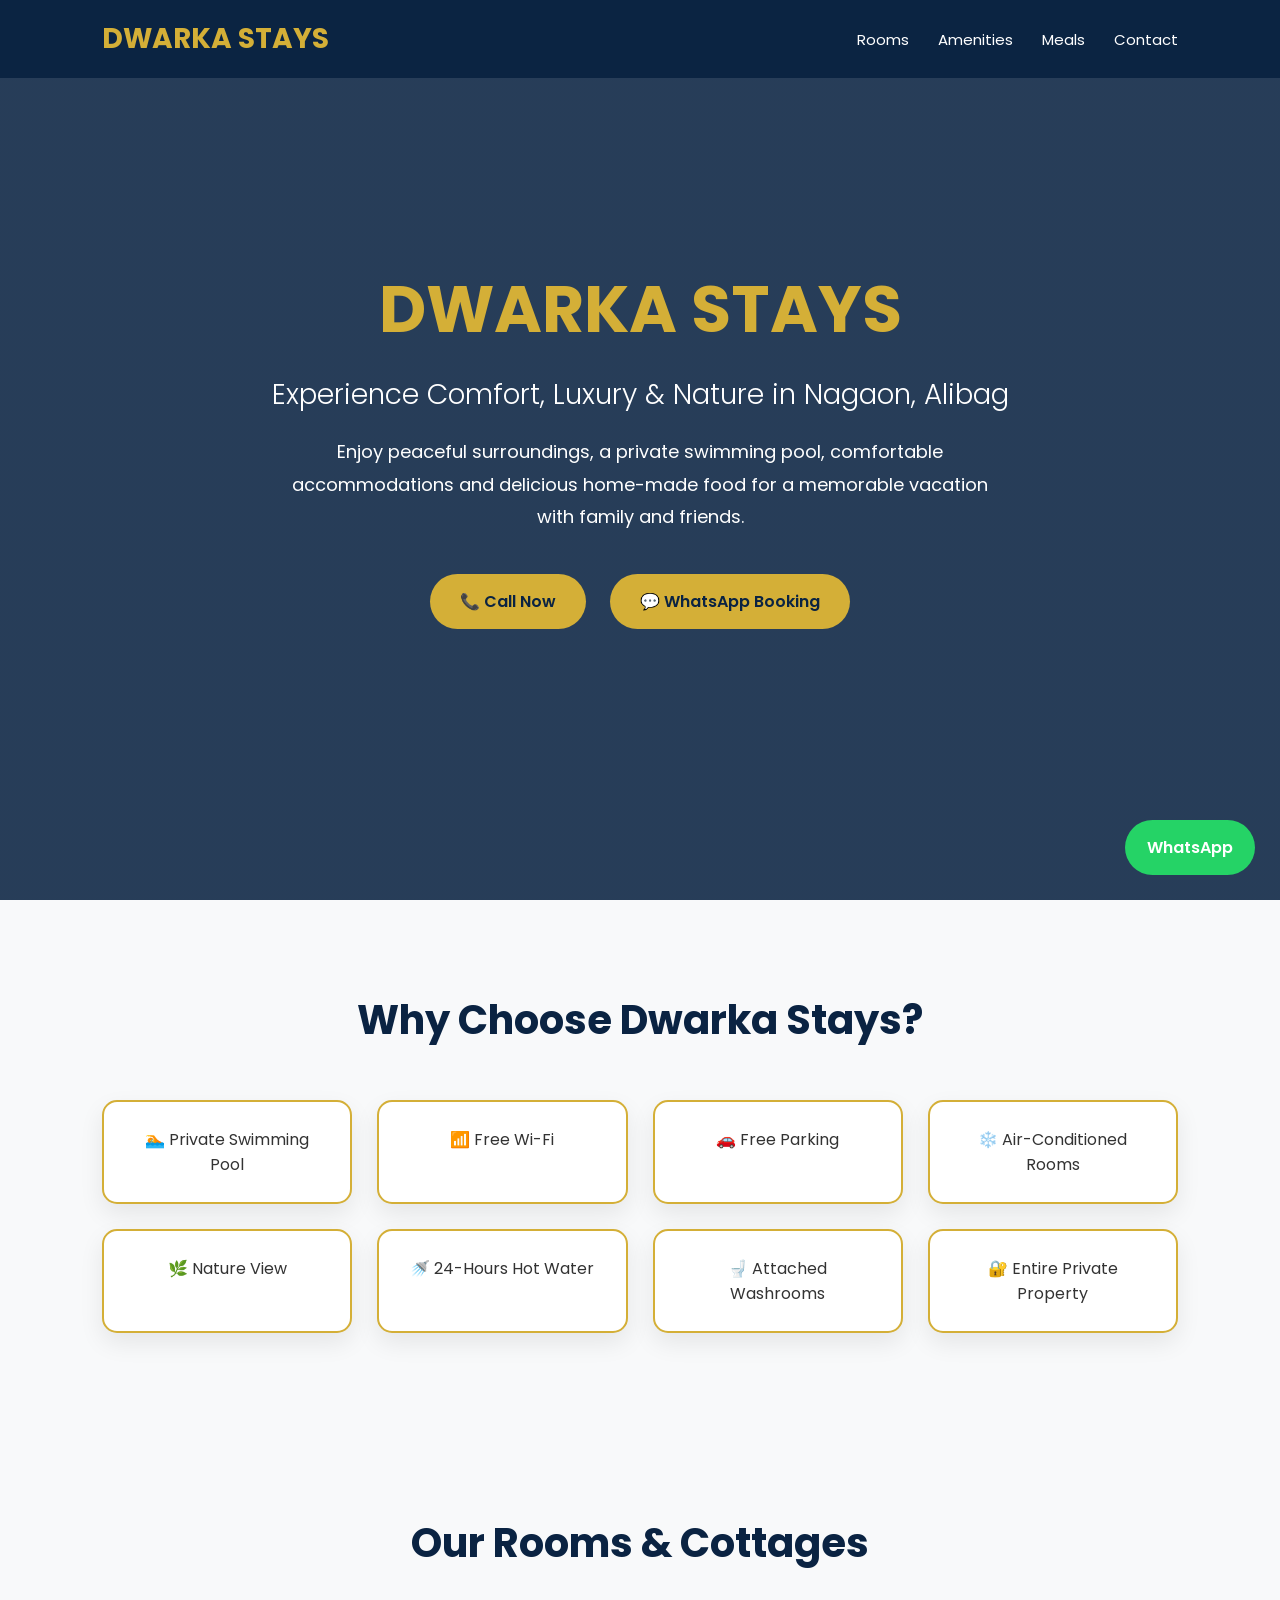
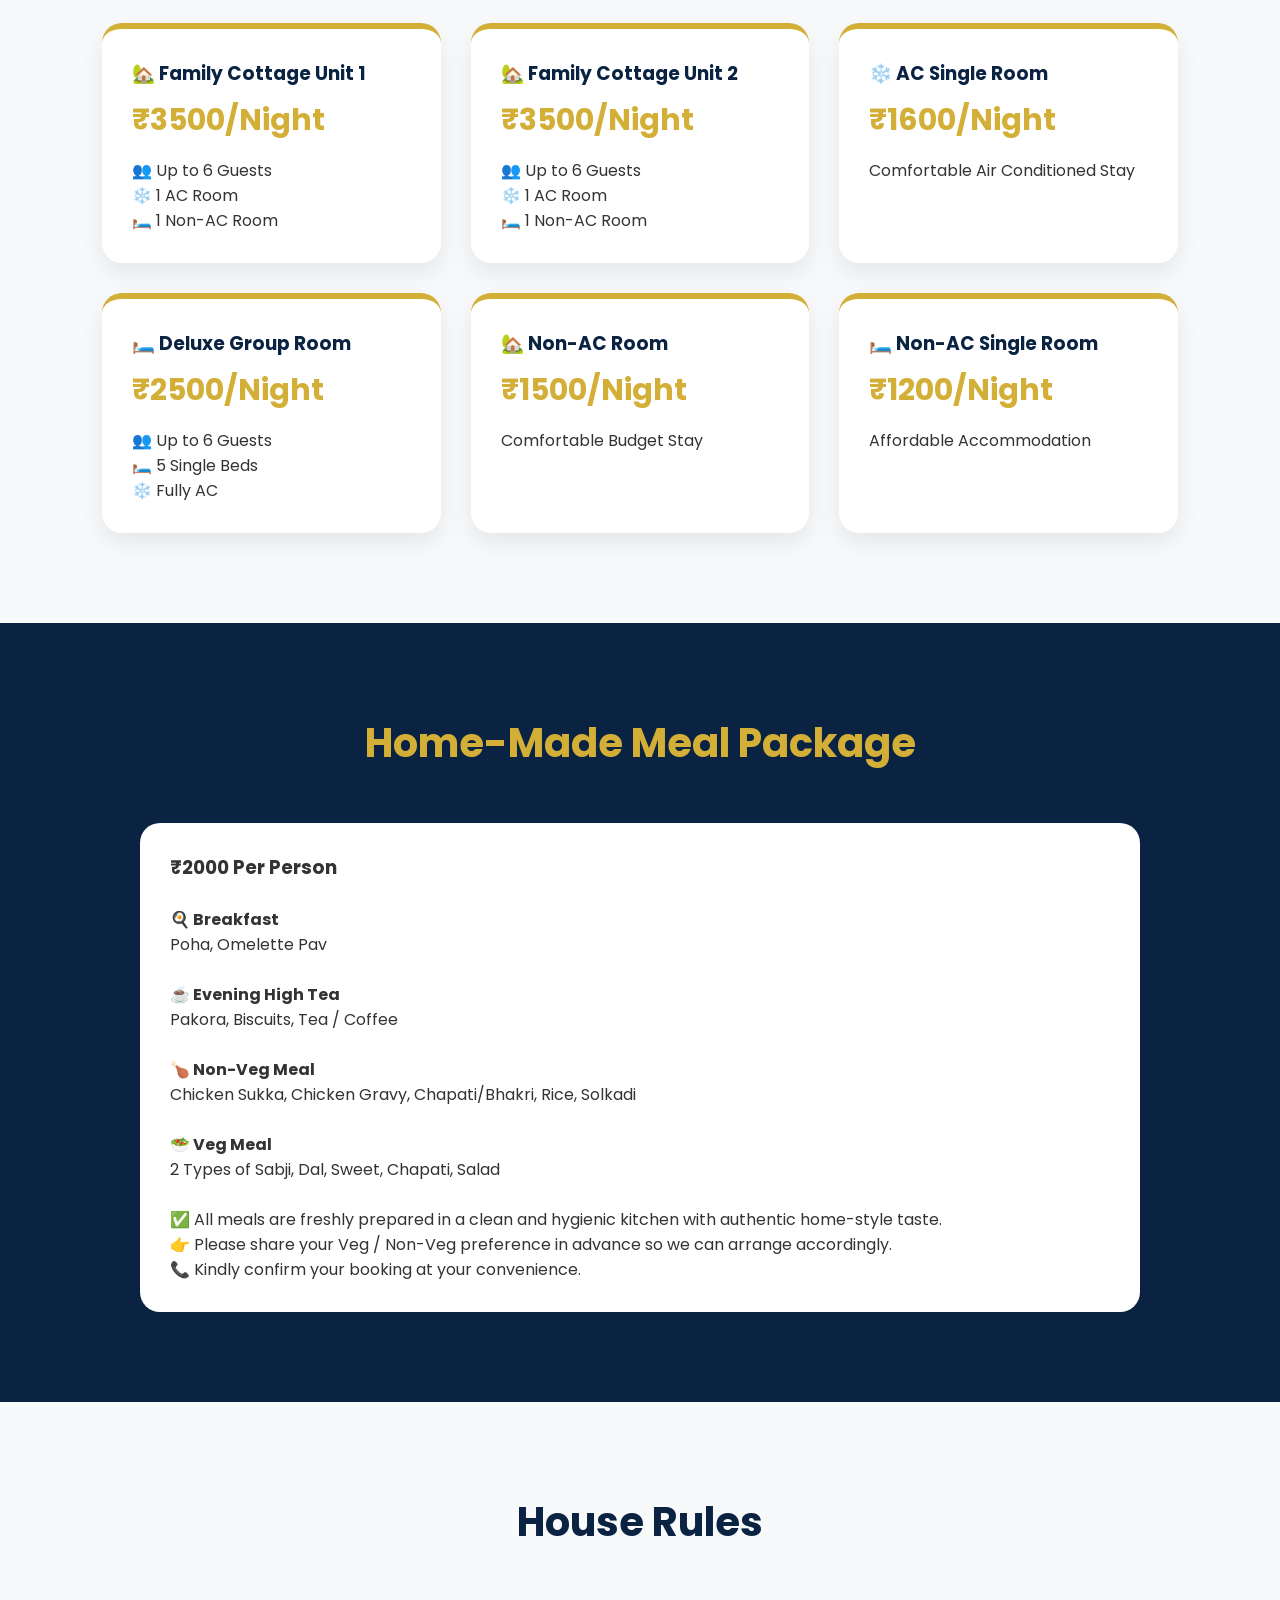
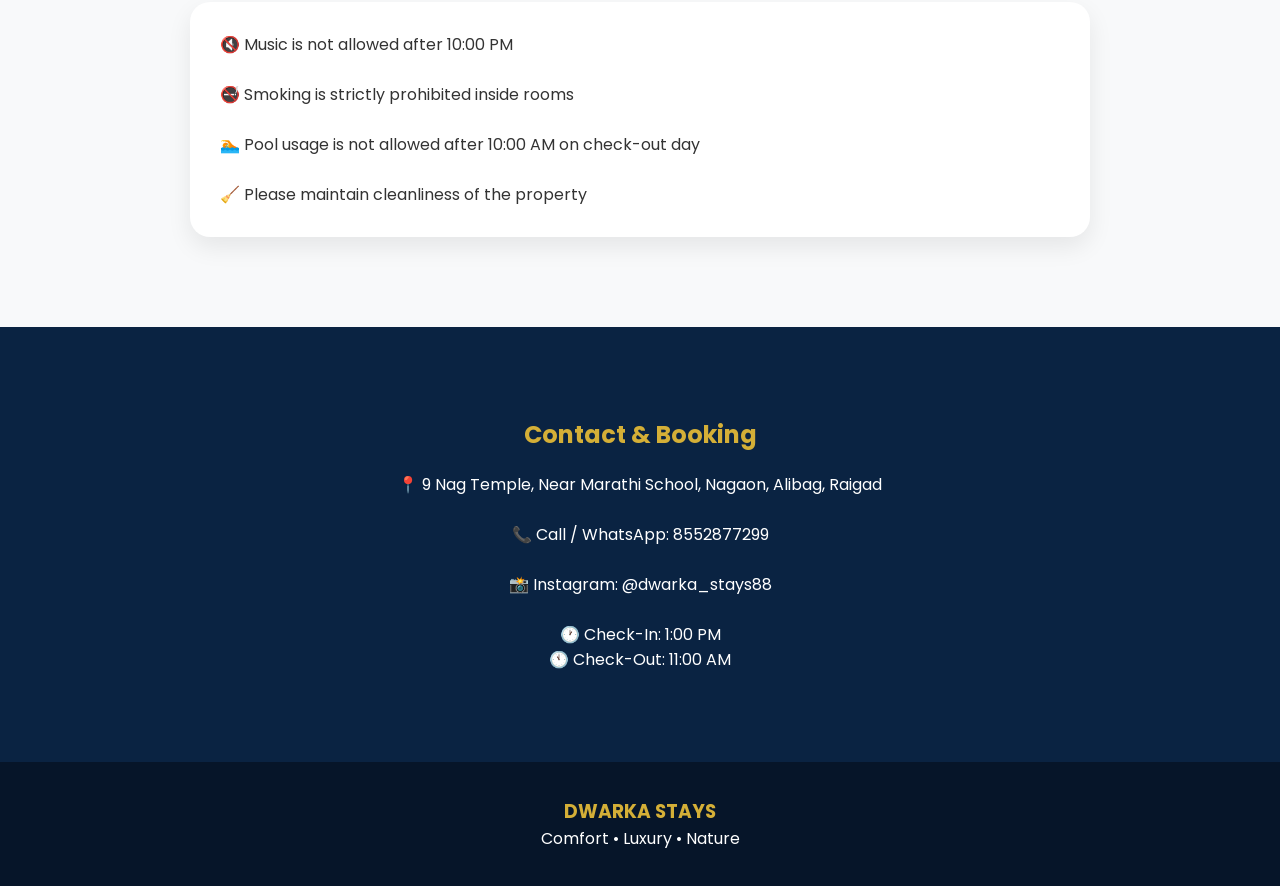
<file: d2.html>
<!DOCTYPE html>

<html lang="en">
<head>
<meta charset="UTF-8">
<meta name="viewport" content="width=device-width, initial-scale=1.0">
<title>Dwarka Stays | Luxury Stay in Nagaon Alibag</title>

<link href="https://fonts.googleapis.com/css2?family=Poppins:wght@300;400;500;600;700&display=swap" rel="stylesheet">

<style>

*{
margin:0;
padding:0;
box-sizing:border-box;
font-family:'Poppins',sans-serif;
scroll-behavior:smooth;
}

:root{
--blue:#0A2342;
--blue2:#133B5C;
--gold:#D4AF37;
--light:#F8F9FA;
}

body{
background:var(--light);
color:#333;
}

.navbar{
position:fixed;
top:0;
width:100%;
padding:18px 8%;
background:rgba(10,35,66,.95);
display:flex;
justify-content:space-between;
align-items:center;
z-index:1000;
}

.logo{
font-size:28px;
font-weight:700;
color:var(--gold);
}

.nav-links a{
color:white;
text-decoration:none;
margin-left:25px;
font-size:15px;
}

.hero{
height:100vh;
background:linear-gradient(rgba(10,35,66,.88),rgba(10,35,66,.88));
display:flex;
justify-content:center;
align-items:center;
text-align:center;
padding:20px;
color:white;
}

.hero-content h1{
font-size:65px;
color:var(--gold);
margin-bottom:15px;
}

.hero-content h2{
font-size:28px;
font-weight:300;
margin-bottom:20px;
}

.hero-content p{
max-width:700px;
margin:auto;
font-size:18px;
line-height:1.8;
margin-bottom:30px;
}

.btn{
display:inline-block;
padding:15px 30px;
background:var(--gold);
color:var(--blue);
text-decoration:none;
border-radius:50px;
font-weight:600;
margin:10px;
}

.section{
padding:90px 8%;
}

.title{
text-align:center;
font-size:40px;
color:var(--blue);
margin-bottom:50px;
}

.features{
display:grid;
grid-template-columns:repeat(auto-fit,minmax(250px,1fr));
gap:25px;
}

.feature-card{
background:white;
padding:25px;
border-radius:15px;
border:2px solid var(--gold);
text-align:center;
box-shadow:0 10px 25px rgba(0,0,0,.08);
}

.rooms{
display:grid;
grid-template-columns:repeat(auto-fit,minmax(320px,1fr));
gap:30px;
}

.room-card{
background:white;
padding:30px;
border-radius:20px;
border-top:6px solid var(--gold);
box-shadow:0 10px 25px rgba(0,0,0,.08);
}

.room-card h3{
color:var(--blue);
margin-bottom:10px;
}

.price{
font-size:30px;
font-weight:700;
color:var(--gold);
margin-bottom:15px;
}

.meal-section{
background:var(--blue);
color:white;
}

.meal-box{
background:white;
color:#333;
padding:30px;
border-radius:20px;
max-width:1000px;
margin:auto;
}

.rules{
background:white;
padding:30px;
border-radius:20px;
box-shadow:0 10px 25px rgba(0,0,0,.08);
max-width:900px;
margin:auto;
}

.contact{
background:var(--blue);
color:white;
text-align:center;
}

.contact h2{
color:var(--gold);
margin-bottom:20px;
}

.footer{
background:#061529;
color:white;
text-align:center;
padding:35px;
}

.whatsapp{
position:fixed;
bottom:25px;
right:25px;
background:#25D366;
color:white;
text-decoration:none;
padding:15px 22px;
border-radius:50px;
font-weight:600;
}

@media(max-width:768px){

.hero-content h1{
font-size:42px;
}

.hero-content h2{
font-size:22px;
}

.nav-links{
display:none;
}

}

</style>

</head>

<body>

<nav class="navbar">
<div class="logo">DWARKA STAYS</div>

<div class="nav-links">
<a href="#rooms">Rooms</a>
<a href="#amenities">Amenities</a>
<a href="#meals">Meals</a>
<a href="#contact">Contact</a>
</div>
</nav>

<section class="hero">

<div class="hero-content">

<h1>DWARKA STAYS</h1>

<h2>Experience Comfort, Luxury & Nature in Nagaon, Alibag</h2>

<p>
Enjoy peaceful surroundings, a private swimming pool,
comfortable accommodations and delicious home-made food
for a memorable vacation with family and friends.
</p>

<a href="tel:8552877299" class="btn">📞 Call Now</a>

<a href="https://wa.me/918552877299" class="btn">💬 WhatsApp Booking</a>

</div>

</section>

<section class="section" id="amenities">

<h2 class="title">Why Choose Dwarka Stays?</h2>

<div class="features">

<div class="feature-card">🏊 Private Swimming Pool</div>
<div class="feature-card">📶 Free Wi-Fi</div>
<div class="feature-card">🚗 Free Parking</div>
<div class="feature-card">❄️ Air-Conditioned Rooms</div>
<div class="feature-card">🌿 Nature View</div>
<div class="feature-card">🚿 24-Hours Hot Water</div>
<div class="feature-card">🚽 Attached Washrooms</div>
<div class="feature-card">🔐 Entire Private Property</div>

</div>

</section>

<section class="section" id="rooms">

<h2 class="title">Our Rooms & Cottages</h2>

<div class="rooms">

<div class="room-card">
<h3>🏡 Family Cottage Unit 1</h3>
<div class="price">₹3500/Night</div>
<p>👥 Up to 6 Guests</p>
<p>❄️ 1 AC Room</p>
<p>🛏️ 1 Non-AC Room</p>
</div>

<div class="room-card">
<h3>🏡 Family Cottage Unit 2</h3>
<div class="price">₹3500/Night</div>
<p>👥 Up to 6 Guests</p>
<p>❄️ 1 AC Room</p>
<p>🛏️ 1 Non-AC Room</p>
</div>

<div class="room-card">
<h3>❄️ AC Single Room</h3>
<div class="price">₹1600/Night</div>
<p>Comfortable Air Conditioned Stay</p>
</div>

<div class="room-card">
<h3>🛏️ Deluxe Group Room</h3>
<div class="price">₹2500/Night</div>
<p>👥 Up to 6 Guests</p>
<p>🛏️ 5 Single Beds</p>
<p>❄️ Fully AC</p>
</div>

<div class="room-card">
<h3>🏡 Non-AC Room</h3>
<div class="price">₹1500/Night</div>
<p>Comfortable Budget Stay</p>
</div>

<div class="room-card">
<h3>🛏️ Non-AC Single Room</h3>
<div class="price">₹1200/Night</div>
<p>Affordable Accommodation</p>
</div>

</div>

</section>

<section class="section meal-section" id="meals">

<h2 class="title" style="color:#D4AF37;">
Home-Made Meal Package
</h2>

<div class="meal-box">

<h3>₹2000 Per Person</h3>

<br>

<h4>🍳 Breakfast</h4>
<p>Poha, Omelette Pav</p>

<br>

<h4>☕ Evening High Tea</h4>
<p>Pakora, Biscuits, Tea / Coffee</p>

<br>

<h4>🍗 Non-Veg Meal</h4>
<p>Chicken Sukka, Chicken Gravy, Chapati/Bhakri, Rice, Solkadi</p>

<br>

<h4>🥗 Veg Meal</h4>
<p>2 Types of Sabji, Dal, Sweet, Chapati, Salad</p>
<br>

<p> ✅ All meals are freshly prepared in a clean and hygienic kitchen with authentic home-style taste.</p>

<p>👉 Please share your Veg / Non-Veg preference in advance so we can arrange accordingly.</p>

<p>📞 Kindly confirm your booking at your convenience. </p>

</div>

</section>

<section class="section">

<h2 class="title">House Rules</h2>

<div class="rules">

<p>🔇 Music is not allowed after 10:00 PM</p>
<br>

<p>🚭 Smoking is strictly prohibited inside rooms</p>
<br>

<p>🏊 Pool usage is not allowed after 10:00 AM on check-out day</p>
<br>

<p>🧹 Please maintain cleanliness of the property</p>

</div>

</section>

<section class="section contact" id="contact">

<h2>Contact & Booking</h2>

<p>📍 9 Nag Temple, Near Marathi School, Nagaon, Alibag, Raigad</p>

<br>

<p>📞 Call / WhatsApp: 8552877299</p>

<br>

<p>📸 Instagram: @dwarka_stays88</p>

<br>

<p>🕐 Check-In: 1:00 PM</p>
<p>🕚 Check-Out: 11:00 AM</p>

</section>

<footer class="footer">

<h3 style="color:#D4AF37;">DWARKA STAYS</h3>

<p>Comfort • Luxury • Nature</p>

</footer>

<a class="whatsapp"
href="https://wa.me/918552877299">
WhatsApp </a>

</body>
</html>
</file>
